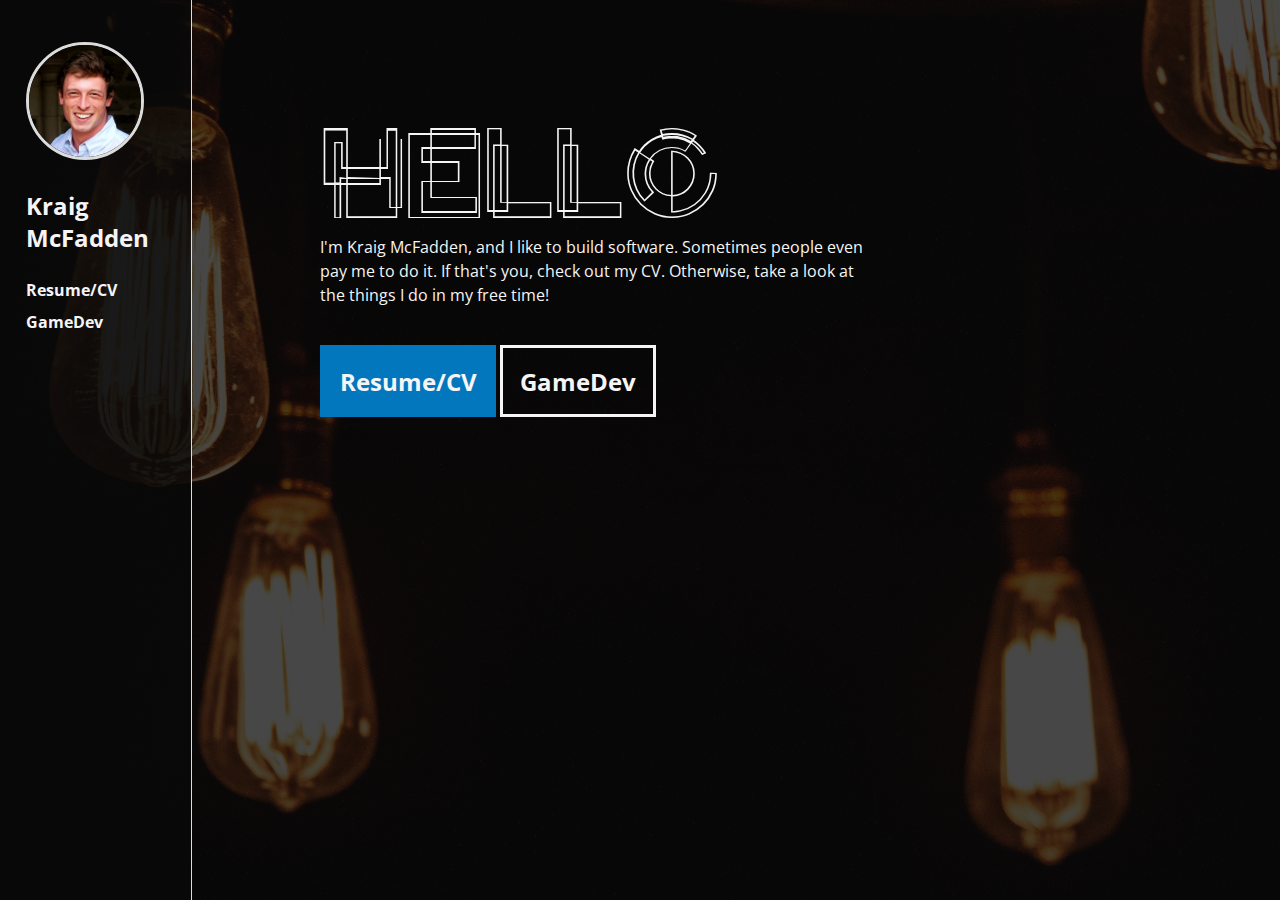
<file: index.html>
<!DOCTYPE html>
<html lang="en">
<head>
    <title>Kraig McFadden</title>
    <meta charset="utf-8">
    <meta name="viewport" content="width=device-width, initial-scale=1">
    <link rel = "stylesheet" type = "text/css" href = "style.css" />
    <link href="https://fonts.googleapis.com/css?family=Open+Sans&display=swap" rel="stylesheet">
</head>
<body>
    <main>
        <section id="navcolumn">
            <nav>
                <ul>
                    <li><a href="#"><img src="resources/images/me.JPG"></a></li>
                    <li><a href="#"><h2>Kraig McFadden</h2></a></li>
                    <li><a href="cv.html">Resume/CV</a></li>
                    <li><a href="oops.html">GameDev</a></li>
                </ul>
            </nav>
        </section>

        <section id="maincontent">
            <div id="wrapper">
                <div>HELLO</div>
                <p>I'm Kraig McFadden, and I like to build software.
                Sometimes people even pay me to do it.
                If that's you, check out my CV. Otherwise, take a look at the things I do in my free time!</p>
                <br>
                <a href="cv.html"><button type="button" class="highlighted-button">Resume/CV</button></a>
                <a href="oops.html"><button type="button">GameDev</button></a>
            </div>
        </section>
    </main>
</body>
</html>
</file>
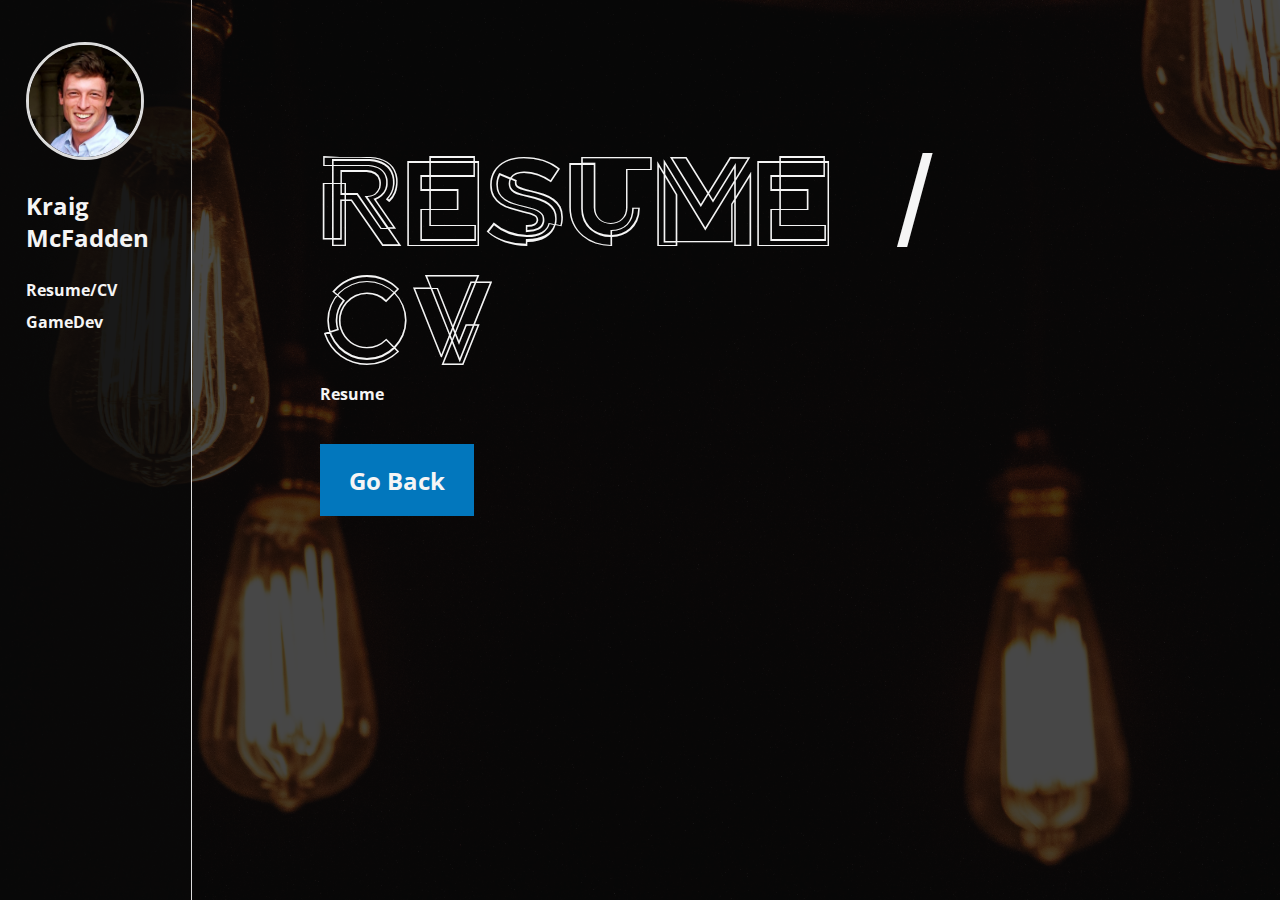
<file: cv.html>
<!DOCTYPE html>
<html lang="en">
<head>
    <title>Resume/CV</title>
    <meta charset="utf-8">
    <meta name="viewport" content="width=device-width, initial-scale=1">
    <link rel = "stylesheet" type = "text/css" href = "style.css"/>
    <link href="https://fonts.googleapis.com/css?family=Open+Sans&display=swap" rel="stylesheet">
</head>
<body>
    <main>
        <section id="navcolumn">
            <nav>
                <ul>
                    <li><a href="index.html"><img src="resources/images/me.JPG"></a></li>
                    <li><a href="index.html"><h2>Kraig McFadden</h2></a></li>
                    <li><a href="#">Resume/CV</a></li>
                    <li><a href="oops.html">GameDev</a></li>
                </ul>
            </nav>
        </section>

        <section id="maincontent">
            <div id="wrapper">
                <div>RESUME / CV</div>
                <p>
                    <a href="https://docs.google.com/document/d/e/2PACX-1vR8kHf9Zas75Apzdua7WBrMb6umVlgyXNnMSEh8yCUSeQCOGgpVhXGx9iRSoJRermBtmsmpxxXbhnfV/pub"
                       target="_blank">Resume</a>
                </p>
                <br>
                <a href="index.html"><button type="button" class="highlighted-button">Go Back</button></a>
            </div>
        </section>
    </main>
</body>
</html>
</file>
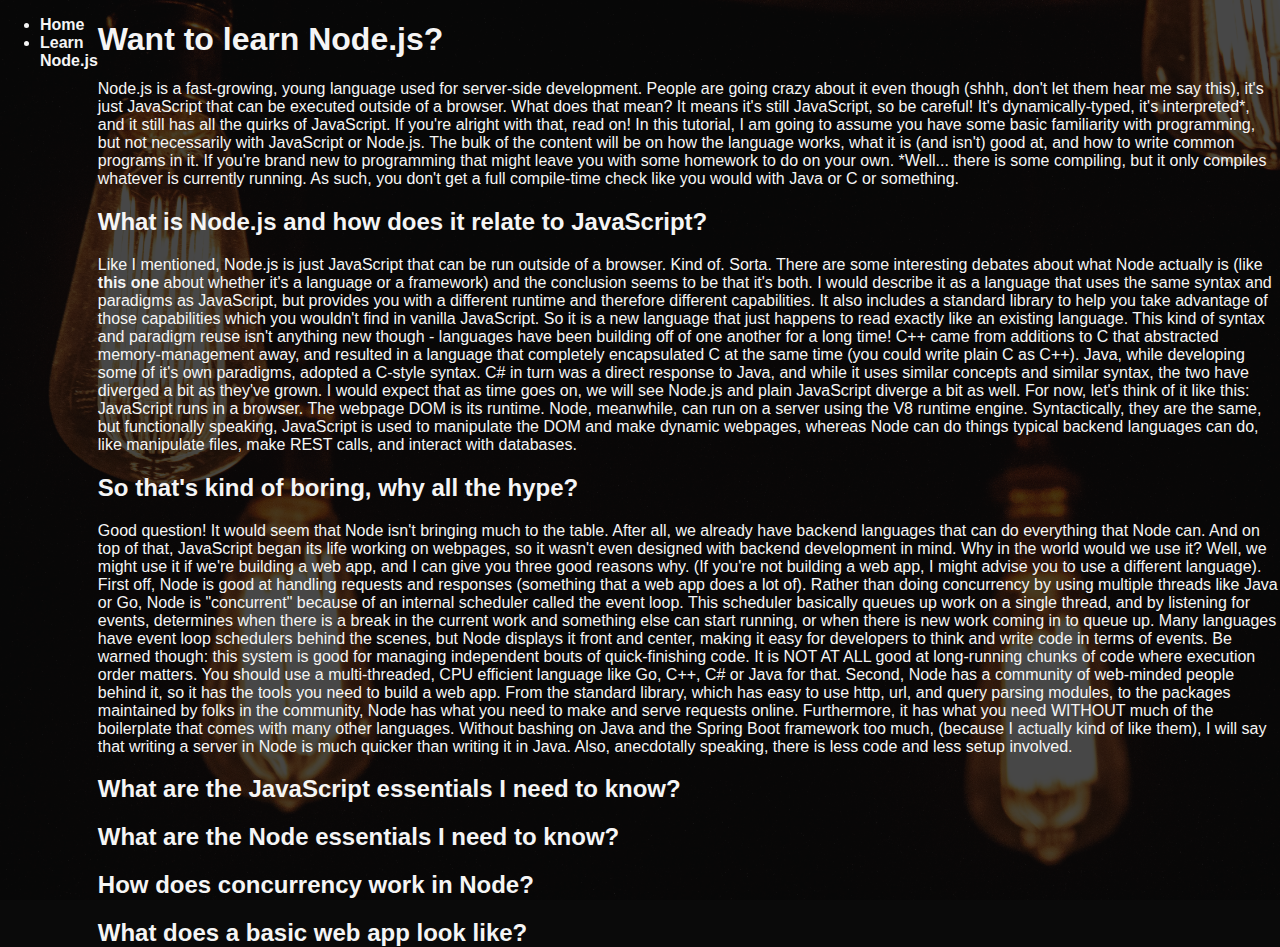
<file: javapage.html>
<!DOCTYPE html>
<html lang="en">
    <head>
        <meta charset="UTF-8">
        <meta name="viewport" content="width=device-width, initial-scale=1">
        <title>Learn Node.js</title>
        <link rel="stylesheet" type="text/css" href="../style.css">
        <link rel="shortcut icon" href="favicon.ico"/>

    </head>

    <body>
        <main>
            <nav class="topnav">
                <ul>
                    <li><a href="homepage.html">Home</a></li>
                    <li><a href="javapage.html" class="current">Learn Node.js</a></li>
                </ul>
            </nav>
            <div class="content">
                <h1>Want to learn Node.js?</h1>
                <p>Node.js is a fast-growing, young language used for server-side development. People are going crazy about it even though (shhh, don't let them hear me say this), it's just JavaScript that can be executed outside of a browser. What does that mean? It means it's still JavaScript, so be careful! It's dynamically-typed, it's interpreted*, and it still has all the quirks of JavaScript. If you're alright with that, read on!

                In this tutorial, I am going to assume you have some basic familiarity with programming, but not necessarily with JavaScript or Node.js. The bulk of the content will be on how the language works, what it is (and isn't) good at, and how to write common programs in it. If you're brand new to programming that might leave you with some homework to do on your own.

                *Well... there is some compiling, but it only compiles whatever is currently running. As such, you don't get a full compile-time check like you would with Java or C or something.
                </p>
                <h2>What is Node.js and how does it relate to JavaScript?</h2>
                <p>Like I mentioned, Node.js is just JavaScript that can be run outside of a browser. Kind of. Sorta. There are some interesting debates about what Node actually is (like <a href="https://softwareengineering.stackexchange.com/questions/299152/is-node-js-a-framework">this one</a> about whether it's a language or a framework) and the conclusion seems to be that it's both. I would describe it as a language that uses the same syntax and paradigms as JavaScript, but provides you with a different runtime and therefore different capabilities. It also includes a standard library to help you take advantage of those capabilities which you wouldn't find in vanilla JavaScript. So it is a new language that just happens to read exactly like an existing language.

                This kind of syntax and paradigm reuse isn't anything new though - languages have been building off of one another for a long time! C++ came from additions to C that abstracted memory-management away, and resulted in a language that completely encapsulated C at the same time (you could write plain C as C++). Java, while developing some of it's own paradigms, adopted a C-style syntax. C# in turn was a direct response to Java, and while it uses similar concepts and similar syntax, the two have diverged a bit as they've grown. I would expect that as time goes on, we will see Node.js and plain JavaScript diverge a bit as well.

                For now, let's think of it like this: JavaScript runs in a browser. The webpage DOM is its runtime. Node, meanwhile, can run on a server using the V8 runtime engine. Syntactically, they are the same, but functionally speaking, JavaScript is used to manipulate the DOM and make dynamic webpages, whereas Node can do things typical backend languages can do, like manipulate files, make REST calls, and interact with databases.
                </p>
                <h2> So that's kind of boring, why all the hype?</h2>
                <p>Good question! It would seem that Node isn't bringing much to the table. After all, we already have backend languages that can do everything that Node can. And on top of that, JavaScript began its life working on webpages, so it wasn't even designed with backend development in mind. Why in the world would we use it?

                Well, we might use it if we're building a web app, and I can give you three good reasons why. (If you're not building a web app, I might advise you to use a different language).

                First off, Node is good at handling requests and responses (something that a web app does a lot of). Rather than doing concurrency by using multiple threads like Java or Go, Node is "concurrent" because of an internal scheduler called the event loop. This scheduler basically queues up work on a single thread, and by listening for events, determines when there is a break in the current work and something else can start running, or when there is new work coming in to queue up. Many languages have event loop schedulers behind the scenes, but Node displays it front and center, making it easy for developers to think and write code in terms of events. Be warned though: this system is good for managing independent bouts of quick-finishing code. It is NOT AT ALL good at long-running chunks of code where execution order matters. You should use a multi-threaded, CPU efficient language like Go, C++, C# or Java for that.

                Second, Node has a community of web-minded people behind it, so it has the tools you need to build a web app. From the standard library, which has easy to use http, url, and query parsing modules, to the packages maintained by folks in the community, Node has what you need to make and serve requests online. Furthermore, it has what you need WITHOUT much of the boilerplate that comes with many other languages. Without bashing on Java and the Spring Boot framework too much, (because I actually kind of like them), I will say that writing a server in Node is much quicker than writing it in Java. Also, anecdotally speaking, there is less code and less setup involved.
                </p>
                <h2>What are the JavaScript essentials I need to know?</h2>
                <h2>What are the Node essentials I need to know?</h2>
                <h2>How does concurrency work in Node?</h2>
                <h2>What does a basic web app look like?</h2>
            </div>
        </main>
    </body>
</html>
</file>
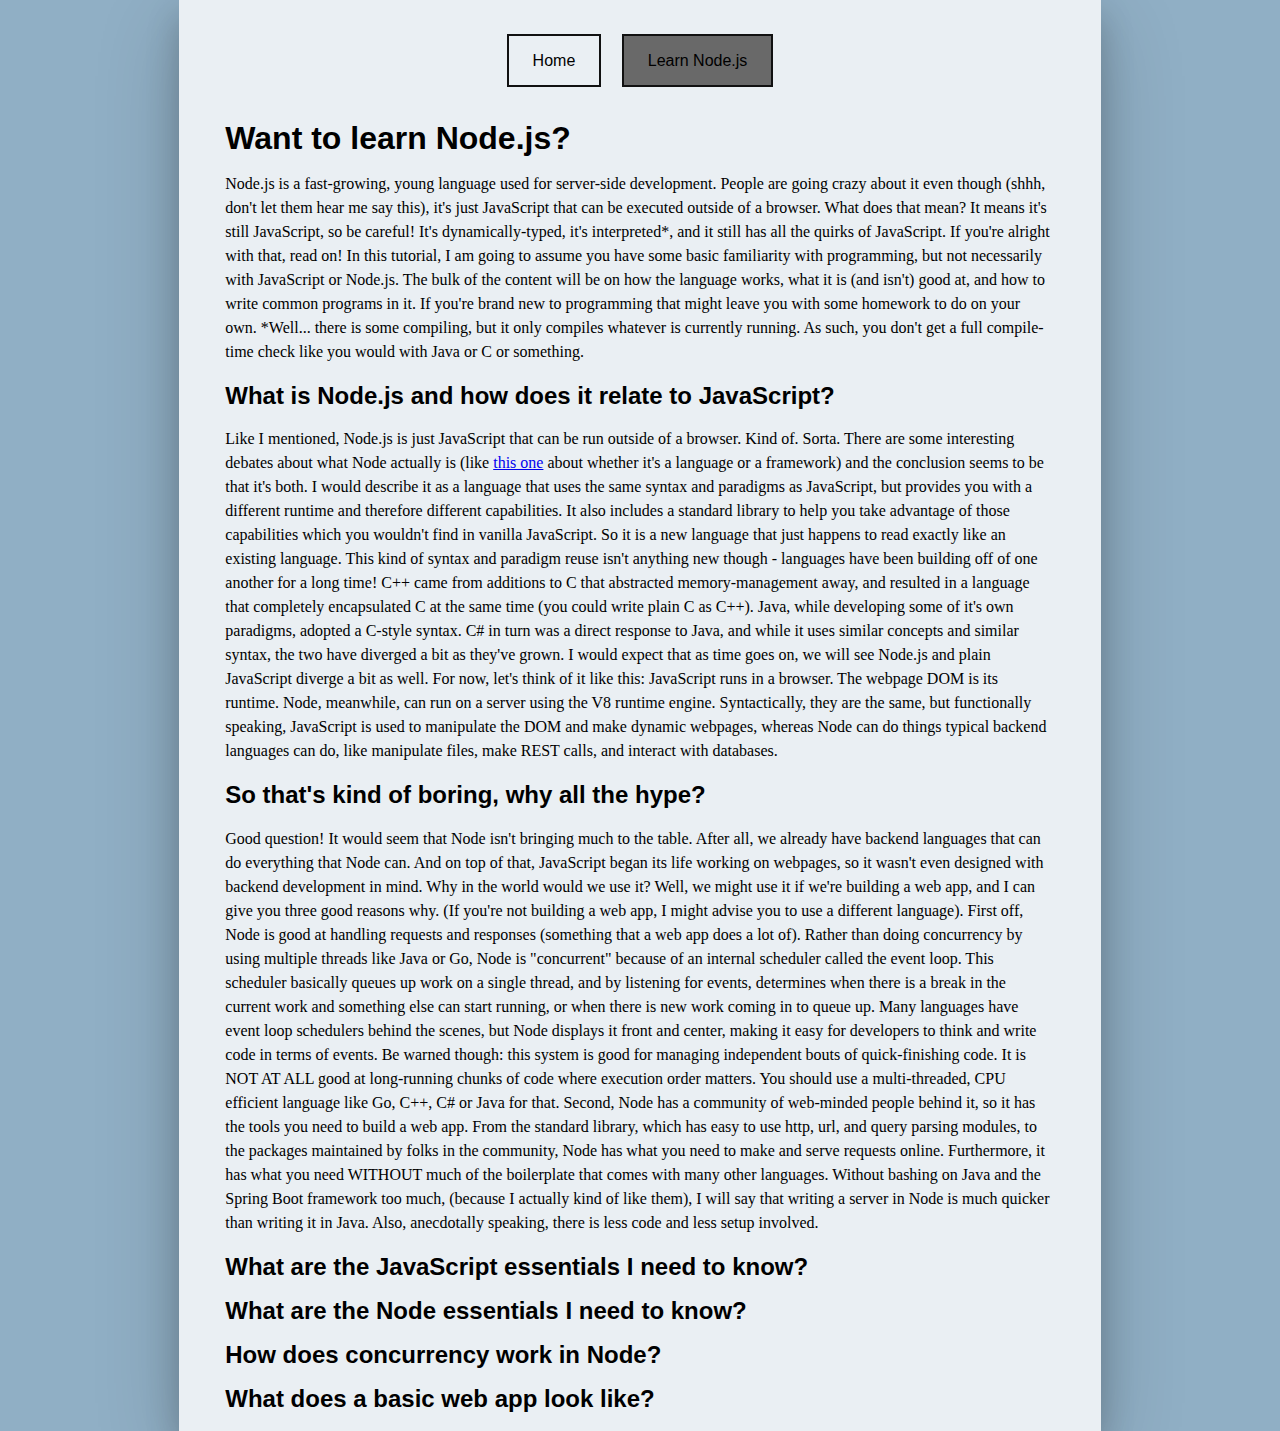
<file: old/javapage.html>
<!DOCTYPE html>
<html lang="en">
    <head>
        <meta charset="UTF-8">
        <meta name="viewport" content="width=device-width, initial-scale=1">
        <title>Learn Node.js</title>
        <link rel="stylesheet" type="text/css" href="style.css">
        <link rel="shortcut icon" href="old/favicon.ico"/>

    </head>

    <body>
        <main>
            <nav class="topnav">
                <ul>
                    <li><a href="old/homepage.html">Home</a></li>
                    <li><a href="javapage.html" class="current">Learn Node.js</a></li>
                </ul>
            </nav>
            <div class="content">
                <h1>Want to learn Node.js?</h1>
                <p>Node.js is a fast-growing, young language used for server-side development. People are going crazy about it even though (shhh, don't let them hear me say this), it's just JavaScript that can be executed outside of a browser. What does that mean? It means it's still JavaScript, so be careful! It's dynamically-typed, it's interpreted*, and it still has all the quirks of JavaScript. If you're alright with that, read on!

                In this tutorial, I am going to assume you have some basic familiarity with programming, but not necessarily with JavaScript or Node.js. The bulk of the content will be on how the language works, what it is (and isn't) good at, and how to write common programs in it. If you're brand new to programming that might leave you with some homework to do on your own.

                *Well... there is some compiling, but it only compiles whatever is currently running. As such, you don't get a full compile-time check like you would with Java or C or something.
                </p>
                <h2>What is Node.js and how does it relate to JavaScript?</h2>
                <p>Like I mentioned, Node.js is just JavaScript that can be run outside of a browser. Kind of. Sorta. There are some interesting debates about what Node actually is (like <a href="https://softwareengineering.stackexchange.com/questions/299152/is-node-js-a-framework">this one</a> about whether it's a language or a framework) and the conclusion seems to be that it's both. I would describe it as a language that uses the same syntax and paradigms as JavaScript, but provides you with a different runtime and therefore different capabilities. It also includes a standard library to help you take advantage of those capabilities which you wouldn't find in vanilla JavaScript. So it is a new language that just happens to read exactly like an existing language.

                This kind of syntax and paradigm reuse isn't anything new though - languages have been building off of one another for a long time! C++ came from additions to C that abstracted memory-management away, and resulted in a language that completely encapsulated C at the same time (you could write plain C as C++). Java, while developing some of it's own paradigms, adopted a C-style syntax. C# in turn was a direct response to Java, and while it uses similar concepts and similar syntax, the two have diverged a bit as they've grown. I would expect that as time goes on, we will see Node.js and plain JavaScript diverge a bit as well.

                For now, let's think of it like this: JavaScript runs in a browser. The webpage DOM is its runtime. Node, meanwhile, can run on a server using the V8 runtime engine. Syntactically, they are the same, but functionally speaking, JavaScript is used to manipulate the DOM and make dynamic webpages, whereas Node can do things typical backend languages can do, like manipulate files, make REST calls, and interact with databases.
                </p>
                <h2> So that's kind of boring, why all the hype?</h2>
                <p>Good question! It would seem that Node isn't bringing much to the table. After all, we already have backend languages that can do everything that Node can. And on top of that, JavaScript began its life working on webpages, so it wasn't even designed with backend development in mind. Why in the world would we use it?

                Well, we might use it if we're building a web app, and I can give you three good reasons why. (If you're not building a web app, I might advise you to use a different language).

                First off, Node is good at handling requests and responses (something that a web app does a lot of). Rather than doing concurrency by using multiple threads like Java or Go, Node is "concurrent" because of an internal scheduler called the event loop. This scheduler basically queues up work on a single thread, and by listening for events, determines when there is a break in the current work and something else can start running, or when there is new work coming in to queue up. Many languages have event loop schedulers behind the scenes, but Node displays it front and center, making it easy for developers to think and write code in terms of events. Be warned though: this system is good for managing independent bouts of quick-finishing code. It is NOT AT ALL good at long-running chunks of code where execution order matters. You should use a multi-threaded, CPU efficient language like Go, C++, C# or Java for that.

                Second, Node has a community of web-minded people behind it, so it has the tools you need to build a web app. From the standard library, which has easy to use http, url, and query parsing modules, to the packages maintained by folks in the community, Node has what you need to make and serve requests online. Furthermore, it has what you need WITHOUT much of the boilerplate that comes with many other languages. Without bashing on Java and the Spring Boot framework too much, (because I actually kind of like them), I will say that writing a server in Node is much quicker than writing it in Java. Also, anecdotally speaking, there is less code and less setup involved.
                </p>
                <h2>What are the JavaScript essentials I need to know?</h2>
                <h2>What are the Node essentials I need to know?</h2>
                <h2>How does concurrency work in Node?</h2>
                <h2>What does a basic web app look like?</h2>
            </div>
        </main>
    </body>
</html>
</file>
<file: style.css>
* {
    box-sizing: border-box;
}

body {
    font-family: 'Open Sans', Lato, sans-serif;
    margin: 0;
    font-size: 100%;
    background-image: url("resources/images/lights.jpg");
    background-repeat: no-repeat;
    background-size: cover;
    background-color: rgb(10, 10, 10);
    color: whitesmoke;
}

@font-face {
    font-family: "TESLA";
    src: url("resources/fonts/TESLA.ttf") format("truetype");
}

/* Container for flexboxes */
main {
    display: -webkit-flex;
    display: flex;
    height: 100vh;
    color: inherit;
    background-color: rgba(10, 10, 10, 0.75);
}

/* flexboxes */
#navcolumn {
    -webkit-flex: 1;
    -ms-flex: 1;
    flex: 1;
    min-width: 15vw;
    padding: 2%;
    text-align: center;
    border-right: thin solid gainsboro;
    line-height: 2em;
    background-color: rgba(10, 10, 10, 0.75);
}

#maincontent {
    -webkit-flex: 9;
    -ms-flex: 9;
    flex: 9;
    color: inherit;
    padding: 10%;
}

/* Style the navigation menu */
#navcolumn h2 {
    font-size: 1.5em;
    font-family: 'Open Sans', serif;
}

/* Style the list inside the menu */
#navcolumn ul {
    list-style-type: none;
    text-align: left;
    padding: 0;
}

#navcolumn ul li a img {
    width: 85%;
    border-radius: 50%;
    border: solid medium gainsboro;
}

/* Style the content */
#wrapper {
    margin: auto;
    text-align: left;
    color: inherit;
}

#wrapper div {
    font-size: 8em;
    font-family: TESLA, sans-serif;
}

#wrapper p {
    width: 66%;
    line-height: 1.5em;
}

/* Style links */
a {
    font-size: 1em;
    font-weight: bold;
    text-decoration: none;
    color: whitesmoke;
}

a:hover {
    color: #81D4FA;
    text-decoration: underline;
}

a:visited {
    color: #0277BD;
}

/* Style the buttons */
button {
    border: medium solid whitesmoke;
    background-color: transparent;
    color: whitesmoke;
    padding: 2%;
    text-align: center;
    text-decoration: none;
    display: inline-block;
    font-size: 1.5em;
    font-family: 'Open Sans', sans-serif;
    font-weight: bold;
    min-width: 12vw;
    -webkit-transition-duration: 0.4s; /* Safari */
    transition-duration: 0.4s;
}

button:hover {
    background-color: whitesmoke;
    color: rgb(10, 10, 10);
}

.highlighted-button {
    background-color: #0277BD;
    border-color: #0277BD;
}

.highlighted-button:hover {
    background-color: #81D4FA;
    border-color: #81D4FA;
}

/* Responsive layout - makes the menu and the content (inside the section) sit on top of each other instead of next to each other */
@media (max-width: 600px) {
    section {
        -webkit-flex-direction: column;
        flex-direction: column;
    }
    nav {
        width: 100vw;
    }
    nav ul li a img {
        width: 50%;
    }
    article {
        width: 100vw;
    }
}
</file>
<file: old/style.css>
* {
    box-sizing: border-box;
}

body {
    margin: 0;
    background-color: #90afc5;
}

a:visited {
    color: #386a8c;
}

/* ----------------- Styling the navigation bar on top ----------------- */

nav.topnav {
    margin: auto;
    width: 100%;
    text-align: center;
}

nav.topnav ul {  /* list specifics */
    list-style-type: none;
    overflow: hidden;
    padding: 2em 1em;
}

nav.topnav ul li {
    display: inline;
    padding: 0 0.5em;
}

nav.topnav ul li a {  /* make each link block look a certain way */
    font-family: Consolas, "Source Code Pro", Menlo, "Droid Sans Mono", Helvetica, sans-serif;
    padding: 1em 1.5em;
    color: black;
    text-align: center;
    text-decoration: none;
    vertical-align: middle;
    border: 2px solid #111111;
}

nav.topnav ul li a:hover {  /* highlight button being hovered over */
    background-color: black;
    color: cadetblue;
}

nav.topnav ul li a.current {  /* highlight current link */
    background-color: dimgray;
}


/* ----------------- Styling the floating navigation bar ----------------- */

nav.floatingnav {
    margin: auto;
    width: 100%;
}

nav.floatingnav ul {
    list-style-type: none;
    margin: 0;
    padding: 0;
    overflow: hidden;
     text-align: center;
}

nav.floatingnav ul li {
    display: inline;
}
nav.floatingnav ul li a {
    position: relative;
    margin: auto .5rem auto .5rem;
}
img.floatingnav {
    width: 2rem;
    height: auto;
}

/* ----------------- Styling the footer navigation bar ----------------- */

nav.footernav {
    font-family: Consolas, "Source Code Pro", Menlo, "Droid Sans Mono", Helvetica, sans-serif
}

nav.footernav ul {
    list-style-type: none;
    margin: 0;
    padding: 0;
    overflow: hidden;
    line-height: 2em;
}

nav.footernav ul li {
}
nav.footernav ul li a {
    color: white;
    margin: auto .5rem auto .5rem;
}


/* ---------------------- Styling the content ------------------- */

main {
    height: 100%;
    width: 72%;
    margin: auto;
    overflow: auto;
    background-color: rgba(250, 250, 250, 0.85);
    color: black;
    font-family: Helvetica, sans-serif;
    line-height: 1.5em;
    box-shadow: 0 1em 2em 0 rgba(0, 0, 0, 0.2), 0 1.5em 5em 0 rgba(0, 0, 0, 0.19);
}

main div.content {
    width: 90%;
    margin: auto;
    font-family: "Big Caslon", "Garamond", serif;
}

h1, h2, h3 {
    font-family: Consolas, "Source Code Pro", Menlo, "Droid Sans Mono", Helvetica, sans-serif;
}
img {
    width: 100%;
}

img:hover {
    cursor: pointer;
}

p.divider {
    color: rgba(250, 250, 250, 0);
}

.footer {
    padding: 1rem;
    left: 0;
    bottom: 0;
    width: 100%;
    background-color: #386a8c;
    color: white;
}

.caption {
    font-style: italic;
    color: gray;
    text-align: center;
    margin: auto;
    display: block;
}
/* ---------------------- For YouTube thumbnails ------------------- */

.youtubeimgcontainer{
    width: 50%;
    float: left;
}
.youtubeimg {
    padding: 3px;
}
.youtubeimg:hover {
    opacity: .8;
}
/* ---------------------- For popups ------------------------ */
.close {
    font-size: 1rem;
    color: white;
    font-weight: bold;
    text-align: center;
    display: block;
    position: relative;

}
.close:hover {
    cursor: pointer;
}

/* ---------------------- For Thesis Picture popup  ------------------- */

#thesisPicModal {
    position: fixed;
    width: 100%;
    height: 100%;
    z-index: 1;
    display: none;
    background-color: rgba(0,0,0, 0.7);
}

#modalThesisPic {
    position: relative;
    margin: 2rem auto 1rem auto;
    width: 900px;
    display: block;
}

/* ---------------------- For Support ------------------- */

#supportmeicon {
    width: 40%;
    display: block;
    position: relative;
    margin: auto;
}
#supportmeicon:hover {
    opacity: .8;
}
/* --------------------- For itty bitty screens -------------------*/

@media screen and (max-width: 600px) {
    nav.topnav ul li a {
        float: none;
        display: block;
        width: 100%
    }

    nav.topnav ul {
        padding: 0 1em 0;
    }

    nav.topnav ul li {
        padding-top: .1em;
    }

    main {
        width: 90%;
    }

    main div.content {
        width: 90%;
        margin: auto;
    }

    #modalThesisPic {
        width: 100%;
    }
}
</file>
